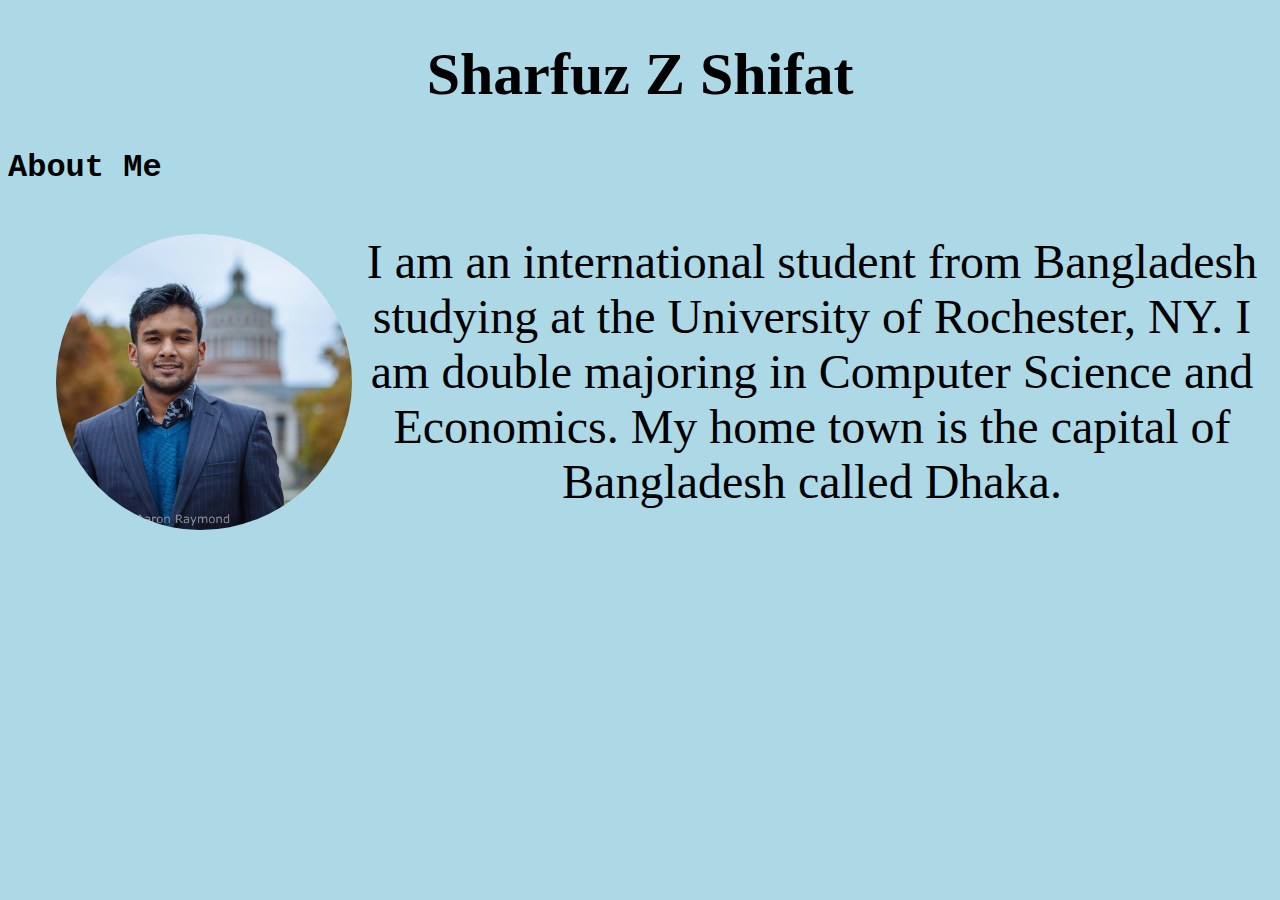
<file: Lab 1/index.html>
<!doctype html>

<html lang="en">
<head>
  <meta charset="utf-8">

  <title>About Me</title>
  <meta name="description" content="The HTML5 Herald">
  <link rel="stylesheet" type="text/css" href="mystyle.css">

</head>

<body>
  <header class="name">
      <h1>Sharfuz Z Shifat</h1>
  </header>

    <div class= "contain">

  <nav class="menu">
      <ul>
        <?php include "menu.php"; ?>     
       </ul>
  </nav>

  <h2>About Me</h2>

<div class="info">
  <figure>    
  <img src="./images/sharfuz_sifat.jpg" alt="img1" >
  </figure>
  <p>
  I am an international student from Bangladesh studying at the University of Rochester, NY. 
  I am double majoring in Computer Science and Economics.
   My home town is the capital of Bangladesh called Dhaka. 
 </p>     
</div>

</div>

</body>
</html>
</file>
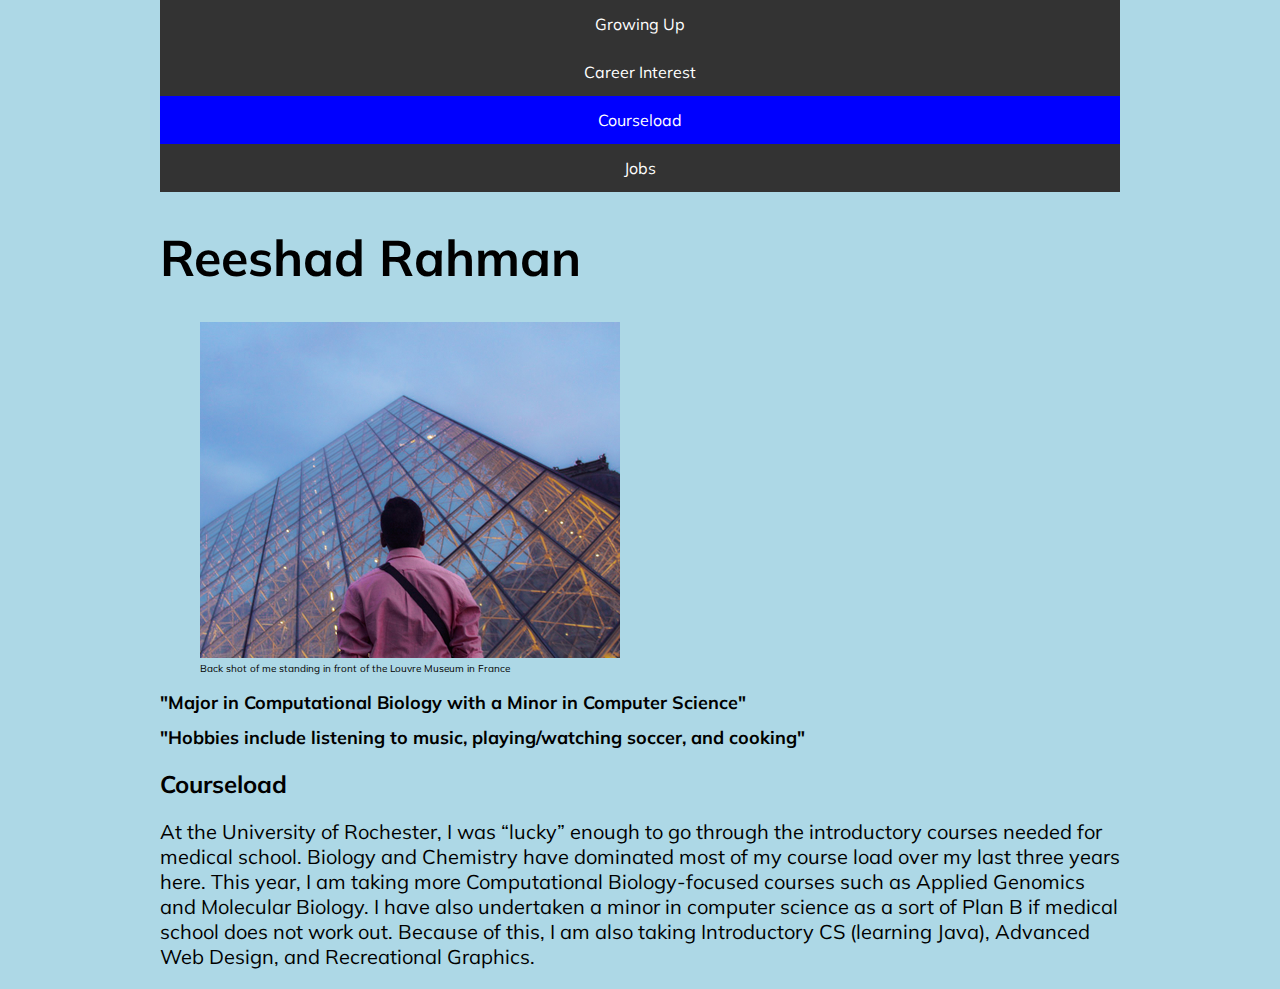
<file: assignment01/courseload.html>
<!doctype html>

<html lang="en">

<head>
	<meta charset="utf-8">
	<title>About Reeshad Rahman</title>
	<link rel="stylesheet" href="css/styles.css">
	<link href="https://fonts.googleapis.com/css?family=Muli" rel="stylesheet">
</head>

<body>

	<nav>
		<ul>				
			<li>
				<a href="start.html">Growing Up</a>
			</li>
			<li>
				<a href="interest.html">Career Interest</a>
			</li>
			<li>
				<a href="courseload.html" class="active">Courseload</a>
			</li>
			<li>
				<a href="jobs.html">Jobs</a>
			</li>
		</ul>
	</nav>

	<h1 class="title">Reeshad Rahman</h1>
		
		<figure>
			<img src="media/louvre.jpg" alt="backshot">
			<figcaption>Back shot of me standing in front of the Louvre Museum in France</figcaption>
		</figure>

		<h1 class="description">"Major in Computational Biology with a Minor in Computer Science"</h1>
		<h1 class="description">"Hobbies include listening to music, playing/watching soccer, and cooking"</h1>

	<h2>Courseload</h2>

	<p>At the University of Rochester, I was “lucky” enough to go through the introductory courses needed for medical school. Biology and Chemistry have dominated most of my course load over my last three years here. This year, I am taking more Computational Biology-focused courses such as Applied Genomics and Molecular Biology. I have also undertaken a minor in computer science as a sort of Plan B if medical school does not work out. Because of this, I am also taking Introductory CS (learning Java), Advanced Web Design, and Recreational Graphics. </p>

</body>

</html>
</file>
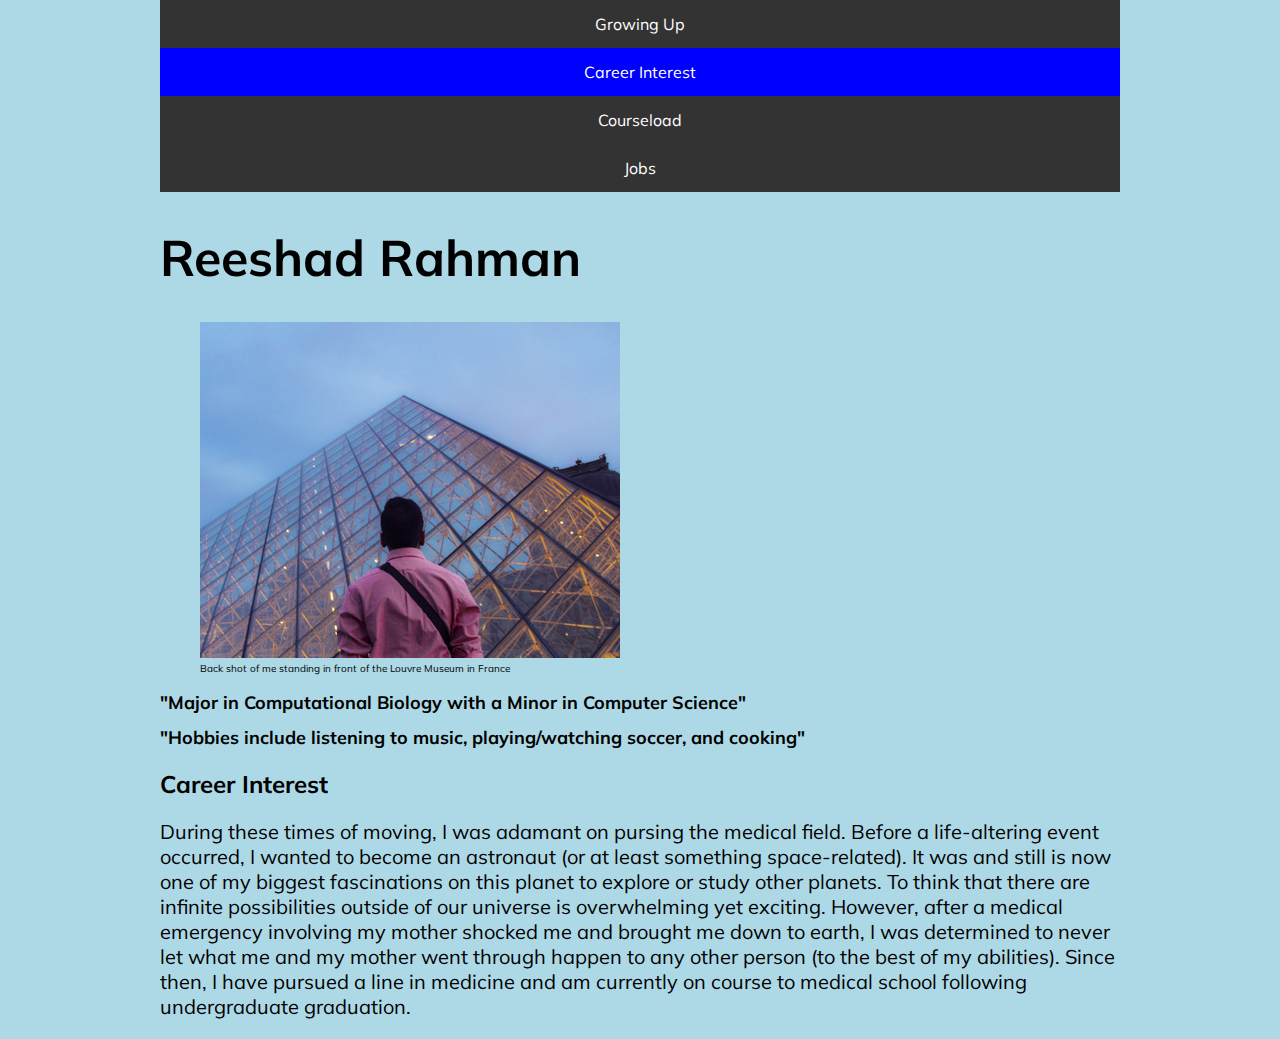
<file: assignment01/interest.html>
<!doctype html>

<html lang="en">

<head>
	<meta charset="utf-8">
	<title>About Reeshad Rahman</title>
	<link rel="stylesheet" href="css/styles.css">
	<link href="https://fonts.googleapis.com/css?family=Muli" rel="stylesheet">
</head>

<body>

	<nav>
		<ul>				
			<li>
				<a href="start.html">Growing Up</a>
			</li>
			<li>
				<a href="interest.html" class="active">Career Interest</a>
			</li>
			<li>
				<a href="courseload.html">Courseload</a>
			</li>
			<li>
				<a href="jobs.html">Jobs</a>
			</li>
		</ul>
	</nav>

	<h1 class="title">Reeshad Rahman</h1>
		
		<figure>
			<img src="media/louvre.jpg" alt="backshot">
			<figcaption>Back shot of me standing in front of the Louvre Museum in France</figcaption>
		</figure>

		<h1 class="description">"Major in Computational Biology with a Minor in Computer Science"</h1>
		<h1 class="description">"Hobbies include listening to music, playing/watching soccer, and cooking"</h1>

	<h2>Career Interest</h2>

	<p>During these times of moving, I was adamant on pursing the medical field. Before a life-altering event occurred, I wanted to become an astronaut (or at least something space-related). It was and still is now one of my biggest fascinations on this planet to explore or study other planets. To think that there are infinite possibilities outside of our universe is overwhelming yet exciting. However, after a medical emergency involving my mother shocked me and brought me down to earth, I was determined to never let what me and my mother went through happen to any other person (to the best of my abilities). Since then, I have pursued a line in medicine and am currently on course to medical school following undergraduate graduation.</p>

</body>

</html>
</file>
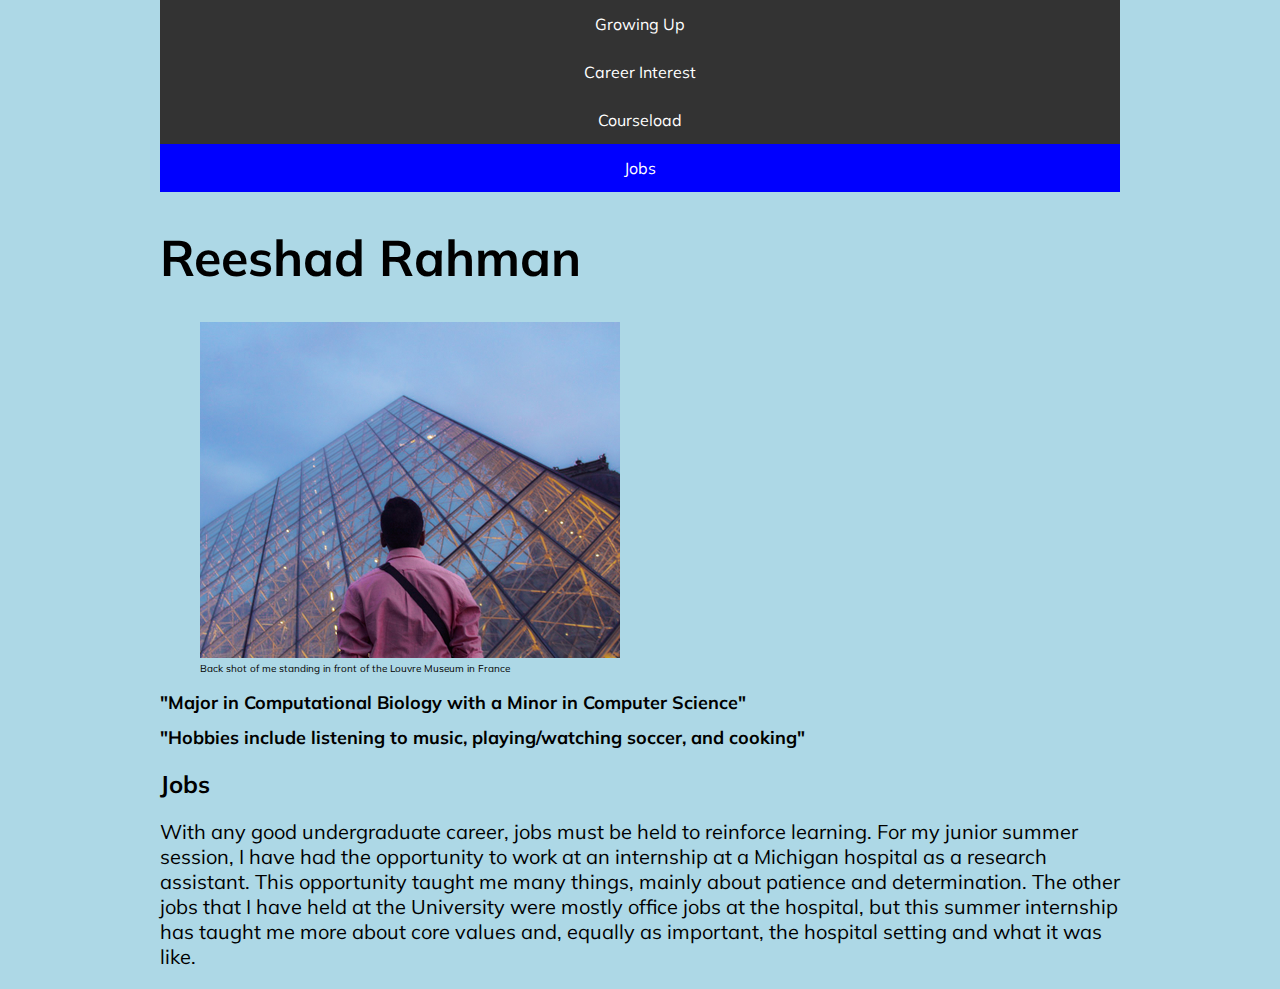
<file: assignment01/jobs.html>
<!doctype html>

<html lang="en">

<head>
	<meta charset="utf-8">
	<title>About Reeshad Rahman</title>
	<link rel="stylesheet" href="css/styles.css">
	<link href="https://fonts.googleapis.com/css?family=Muli" rel="stylesheet">
</head>

	<nav>
		<ul>				
			<li>
				<a href="start.html">Growing Up</a>
			</li>
			<li>
				<a href="interest.html">Career Interest</a>
			</li>
			<li>
				<a href="courseload.html">Courseload</a>
			</li>
			<li>
				<a href="jobs.html" class="active">Jobs</a>
			</li>
		</ul>
	</nav>

	<h1 class="title">Reeshad Rahman</h1>
		
		<figure>
			<img src="media/louvre.jpg" alt="backshot">
			<figcaption>Back shot of me standing in front of the Louvre Museum in France</figcaption>
		</figure>

		<h1 class="description">"Major in Computational Biology with a Minor in Computer Science"</h1>
		<h1 class="description">"Hobbies include listening to music, playing/watching soccer, and cooking"</h1>

	<h2>Jobs</h2>

	<p>With any good undergraduate career, jobs must be held to reinforce learning. For my junior summer session, I have had the opportunity to work at an internship at a Michigan hospital as a research assistant. This opportunity taught me many things, mainly about patience and determination. The other jobs that I have held at the University were mostly office jobs at the hospital, but this summer internship has taught me more about core values and, equally as important, the hospital setting and what it was like.</p>

</body>

</html>
</file>
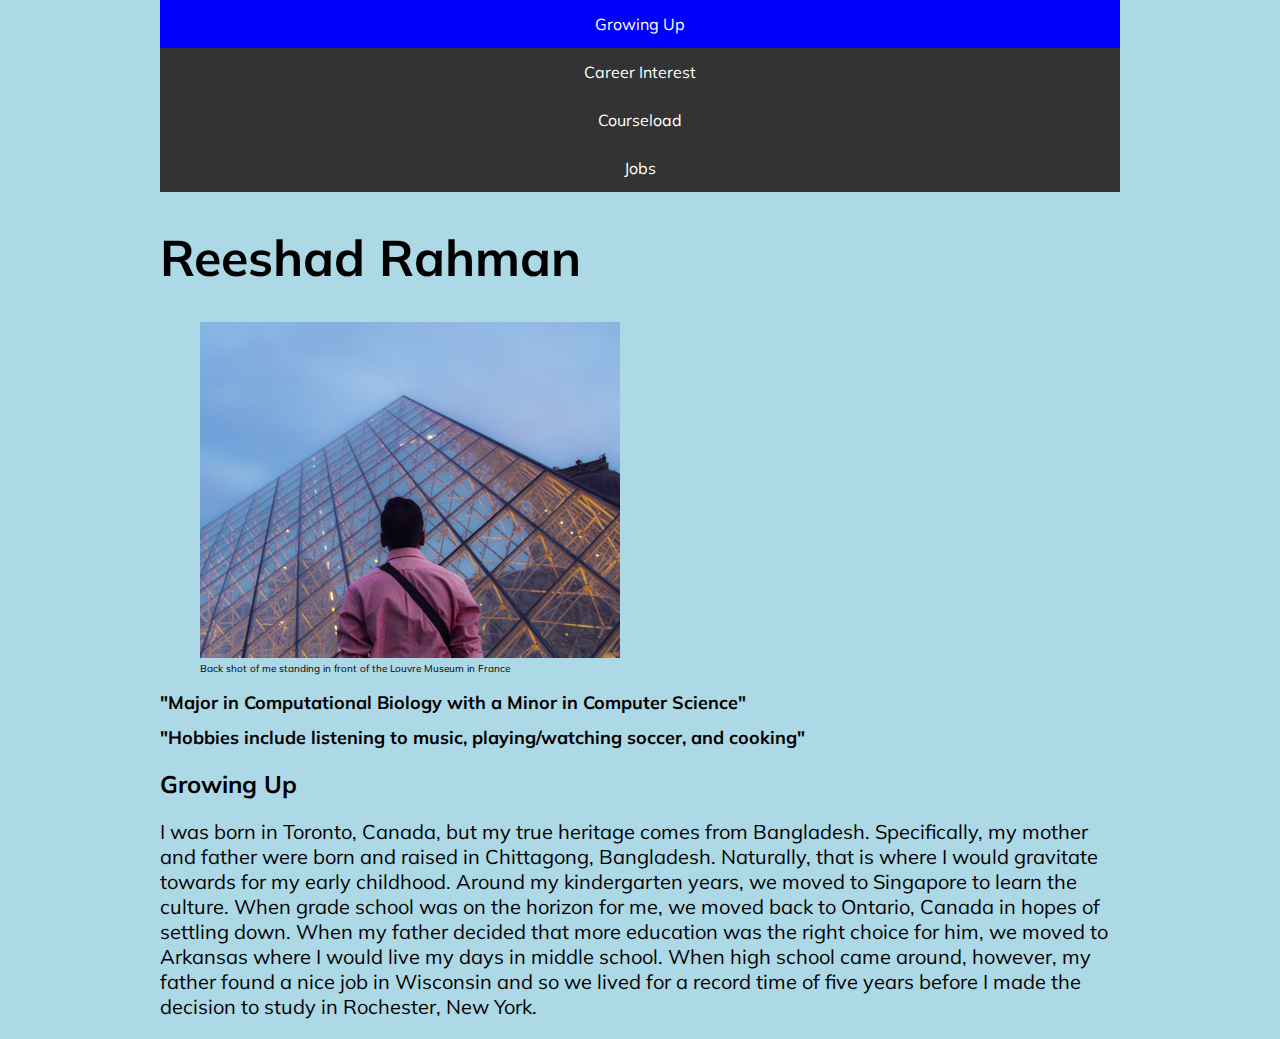
<file: assignment01/start.html>
<!doctype html>

<html lang="en">

<head>
	<meta charset="utf-8">
	<title>About Reeshad Rahman</title>
	<link rel="stylesheet" href="css/styles.css">
	<link href="https://fonts.googleapis.com/css?family=Muli" rel="stylesheet">
</head>

<body>

	<nav>
		<ul>				
			<li>
				<a href="start.html" class="active">Growing Up</a>
			</li>
			<li>
				<a href="interest.html">Career Interest</a>
			</li>
			<li>
				<a href="courseload.html">Courseload</a>
			</li>
			<li>
				<a href="jobs.html">Jobs</a>
			</li>
		</ul>
	</nav>

	<h1 class="title">Reeshad Rahman</h1>
		
		<figure>
			<img src="media/louvre.jpg" alt="backshot">
			<figcaption>Back shot of me standing in front of the Louvre Museum in France</figcaption>
		</figure>

		<h1 class="description">"Major in Computational Biology with a Minor in Computer Science"</h1>
		<h1 class="description">"Hobbies include listening to music, playing/watching soccer, and cooking"</h1>

	<h2>Growing Up</h2>

	<p>I was born in Toronto, Canada, but my true heritage comes from Bangladesh. Specifically, my mother and father were born and raised in Chittagong, Bangladesh. Naturally, that is where I would gravitate towards for my early childhood. Around my kindergarten years, we moved to Singapore to learn the culture. When grade school was on the horizon for me, we moved back to Ontario, Canada in hopes of settling down. When my father decided that more education was the right choice for him, we moved to Arkansas where I would live my days in middle school. When high school came around, however, my father found a nice job in Wisconsin and so we lived for a record time of five years before I made the decision to study in Rochester, New York.</p>

</body>

</html>
</file>
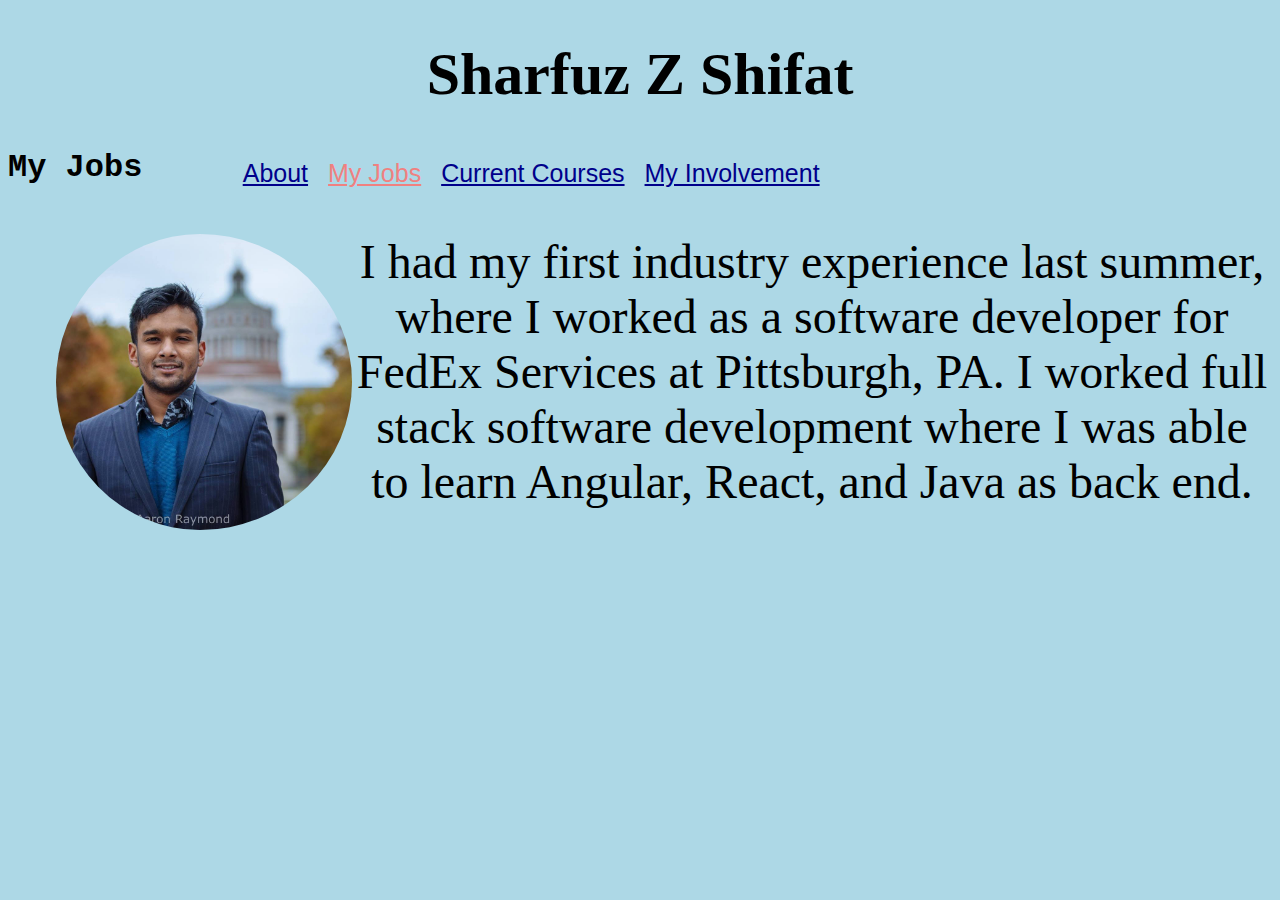
<file: Lab 1/job.html>
<!doctype html>

<html lang="en">
        <meta charset="utf-8">
      
        <title>My jobs</title>
        <meta name="description" content="World wide web">
      
        <link rel="stylesheet" type="text/css" href="mystyle.css">
      </head>
      

<body>
    <header class="name">
        <h1>Sharfuz Z Shifat</h1>
    </header>
   
    <nav class="menu">
        <ul>
            <li><a href="index.html" > About</a> </li>
            <li><a href="job.html" class="current"> My Jobs</a> </li>
            <li><a href="courses.html" > Current Courses</a> </li>
            <li><a href="involvement.html" > My Involvement</a> </li>

          </ul>
    </nav>
   
    <header>
        <h2>My Jobs</h2>
    </header>

 
<div class="info">
    <figure>    
    <img src="./images/sharfuz_sifat.jpg" alt="img1" >
    </figure>
    <p>
        I had my first industry experience last summer, where I worked as a software developer for FedEx Services at Pittsburgh, PA. 
        I worked full stack software development where I was able to learn Angular, React, and Java as back end. 
 </p>
     
  </div> 
    
          
</body>
</html>
</file>
<file: Lab 1/mystyle.css>
h1{
    font-size: 3em;
    text-align: center;
}

h2{
    margin-right: 50%;
    font-size: 45px;
    font-family: 'Courier New', Courier, monospace;
}
.menu{
    display: inline;
    float:right;
    padding-right:35%;
}

body{
    background-color: lightblue;
}

ul{
    list-style-type: none;
    margin: 0;
    padding: 0;
    overflow: hidden;
    font-size: 20px;    
    font-family: 'Franklin Gothic Medium', 'Arial Narrow', Arial, sans-serif
}

li{
    font-family: 'Franklin Gothic Medium', 'Arial Narrow', Arial, sans-serif;
    color: black;
    float: left;
    padding: 10px;

}

ul li a{
    color: darkblue;
    display: inline-block;
    font-family: 'Franklin Gothic Medium', 'Arial Narrow', Arial, sans-serif;
    font-size: 25px;

}

ul li a:active{
    color: white;
}
ul li a.current{
    color: lightcoral;
}

h2{
   margin-right: 50%; 
   font-size:2em;
    
}

.name{
    font-size: 20px;
}

.info img{
    float:left;
    width:25%;
    height:25%;
    padding-left: 0.5em;
    text-align: center;
    border-radius: 50%;

}

.info h2{
    float:right;
    padding-top: 10px;
    font-size: 2em;
    margin-left: 2%;
}
.info p{
    text-align: center;
    font-size: 3em;
}



 title{
     font-size: 1em;
 }

 .logo img{
    float:left;
    height:15%;
     width: 15%;
     padding-top:10px;
     text-align: center;
     padding-right:10px;
     display:flex;
 }

 .logo p{
    
    padding-left:10px;
     text-align: center;
     font-size: 30px;

 }


 .rha img{
     padding-top:15px;
     padding-right:15px;
     width: 10%;
     height:10%;
 }
 .mlp img{
     padding-top:10px;
     width: 10%;
     height:10%;
 }

 .ooo img{
    padding-top:10px;
     width: 10%;
     height:10%;
 }
 .involvement-text{
     padding-left: 10px;
     text-align: center;
     overflow: hidden;
     padding-left: 10px;
     padding-right: 10px;
     font-size: 2em; 
    }

 .job-description{
     float:right;
 }   
.job-description p{
    font-size:2em;
    float:right;    
}
</file>
<file: assignment01/css/styles.css>
body {
	margin: 0 auto;
	width: 90%; /*edit this to fit webpage better*/
	max-width: 960px;
	font-family: 'Muli', sans-serif;
	background-color: lightblue;
}

figcaption {
	font-size: 10px;
}

.description{
	font-size: 18px;
}

p {
	font-size: 20px;
}

ul {
    list-style-type: none;
    margin: 0;
    padding: 0;
    overflow: hidden;
    background-color: #333;

}

li a {
    display: block;
    color: white;
    text-align: center;
    padding: 14px 16px;
    text-decoration: none;
}

li a:hover {
    background-color: #111;
}

.active {
	background-color: blue;
}

.title {
	font-size: 50px;
}
</file>
